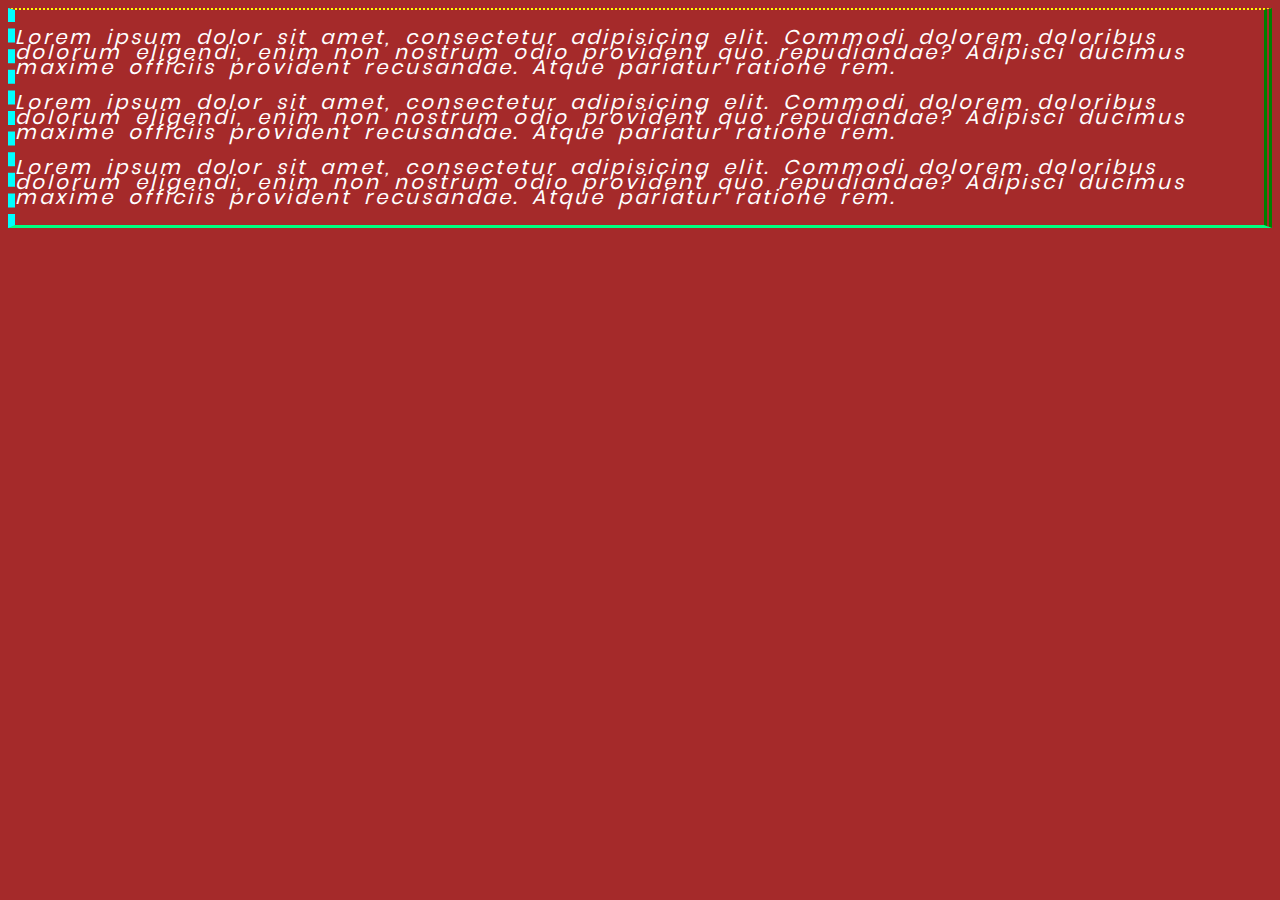
<file: CSS 2-dars/index.html>
<!DOCTYPE html>
<html lang="en">
<head>
    <meta charset="UTF-8">
    <title>Title</title>
    <link rel="stylesheet" href="css/main.css">
</head>
<body>

<div class="text-block">
    <p>
        Lorem ipsum dolor sit amet,
        consectetur adipisicing elit.
        Commodi dolorem doloribus dolorum eligendi,
        enim non nostrum odio provident quo repudiandae?
        Adipisci ducimus maxime officiis provident recusandae.
        Atque pariatur ratione rem.
    </p>
    <p>
        Lorem ipsum dolor sit amet,
        consectetur adipisicing elit.
        Commodi dolorem doloribus dolorum eligendi,
        enim non nostrum odio provident quo repudiandae?
        Adipisci ducimus maxime officiis provident recusandae.
        Atque pariatur ratione rem.
    </p>
    <p>
        Lorem ipsum dolor sit amet,
        consectetur adipisicing elit.
        Commodi dolorem doloribus dolorum eligendi,
        enim non nostrum odio provident quo repudiandae?
        Adipisci ducimus maxime officiis provident recusandae.
        Atque pariatur ratione rem.
    </p>
</div>

</body>
</html>
</file>
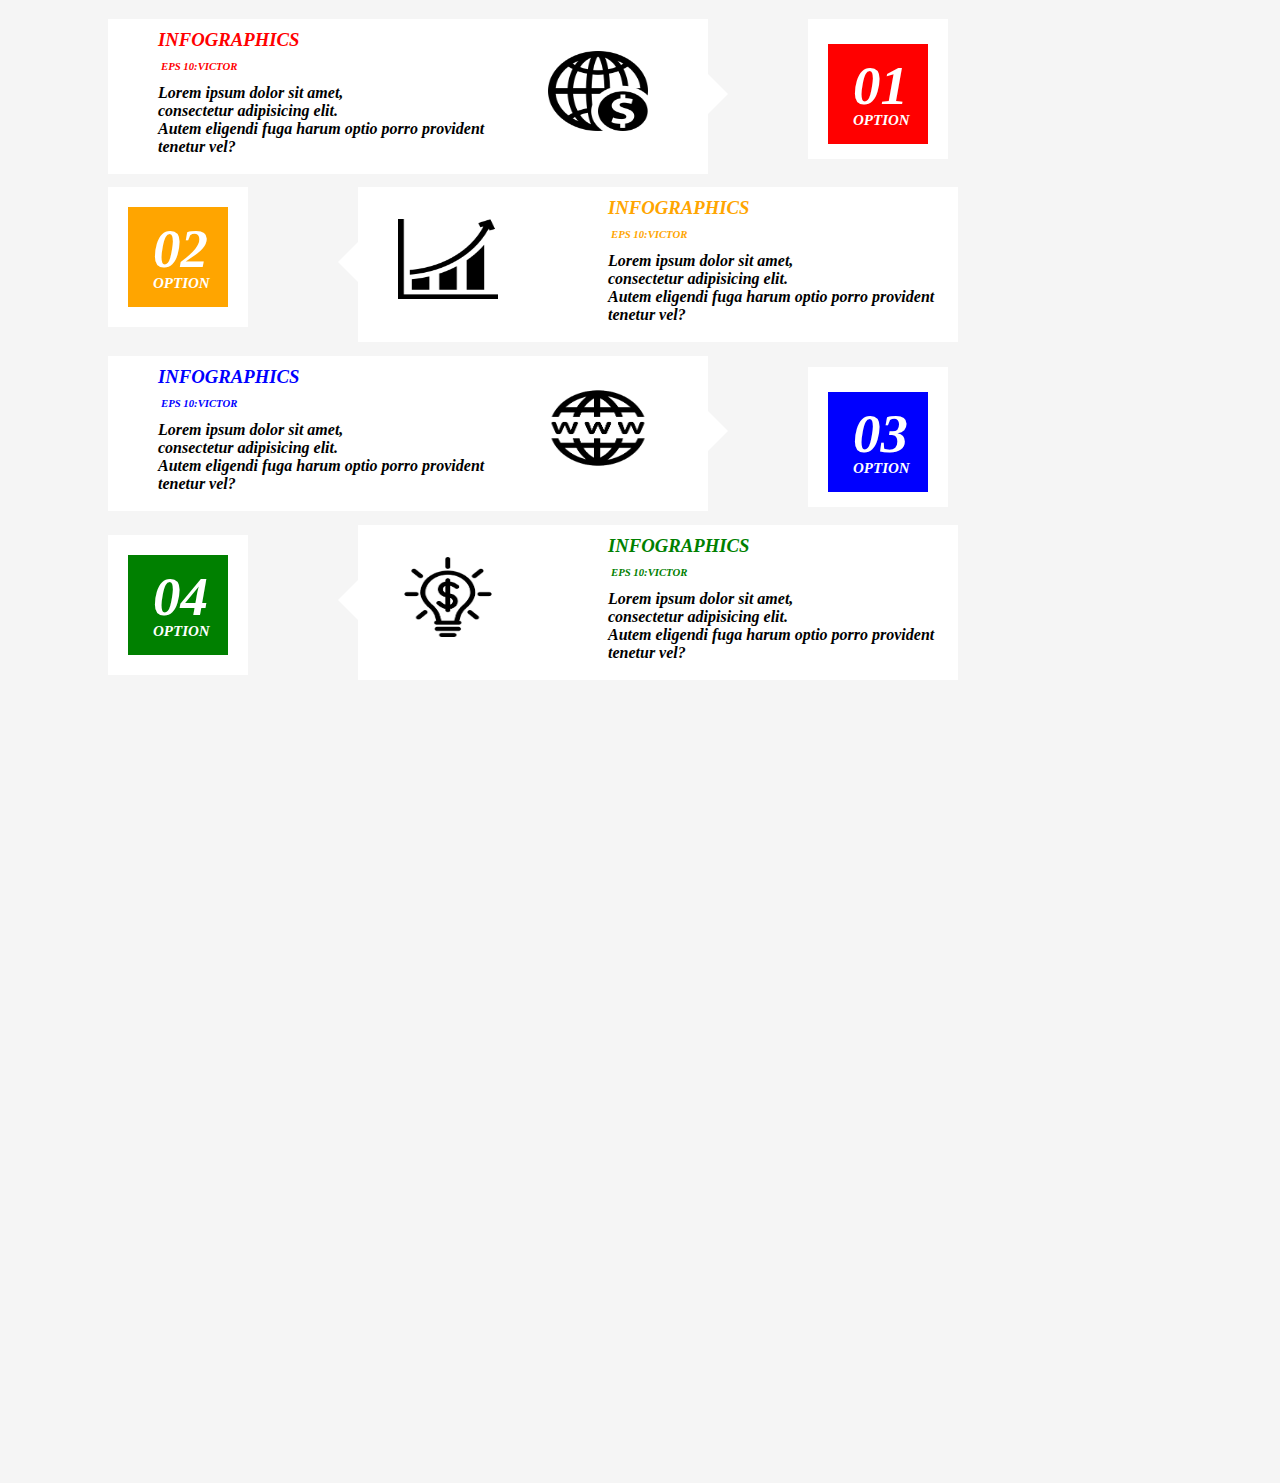
<file: CSS 2-dars/index2.html>
<!DOCTYPE html>
<html lang="en">
<head>
    <meta charset="UTF-8">
    <title>Title</title>
    <link rel="stylesheet" href="css/main2.css">
    <link href="https://fonts.googleapis.com/css2?family=Lugrasimo&family=VT323&display=swap" rel="stylesheet">
</head>
<body>
<div class="wrap">
    <div class="sub-menu" style="position: relative;left: 100px">
        <div class="navbar-menu"></div>
        <h3 style="position: relative;color: red;top: 10px;left: 50px">INFOGRAPHICS</h3>
        <h6 style="position: relative;color: red;top: -6px;left: 53px">EPS 10:VICTOR</h6>
        <p style="position: relative;top: -19px;left: 50px;text-align: left">Lorem ipsum dolor sit amet,<br>
            consectetur adipisicing elit. <br>
            Autem eligendi fuga harum optio porro provident <br> tenetur vel? <br>
        </p>
        <div class="sub-menu-item">
            <img src="rasm/1.png" alt="" width="100" height="80">
        </div>
    </div>
    <div class="sub-menu2" style="position: relative;left: 800px; top: -210px">
        <div class="sub-menu-item2" style="position: relative;left: 20px;top: 25px">
            <p style="position: relative;left: 25px; top: 10px;font-size: 55px">01</p>
            <p style="position: relative;left: 25px;top: -50px; text-outline: -70px;font-size: 15px">OPTION</p>
        </div>
    </div>
</div>
<div class="wrap2">
    <div class="sub-menu3" style="position: relative;left: 350px;top: -200px">
        <div class="navbar-menu2"></div>
        <h3 style="position: relative;color: orange;top: 10px;left: 250px">INFOGRAPHICS</h3>
        <h6 style="position: relative;color: orange;top: -6px;left: 253px">EPS 10:VICTOR</h6>
        <p style="position: relative;top: -19px;left: 250px;text-align: left">Lorem ipsum dolor sit amet,<br>
            consectetur adipisicing elit. <br>
            Autem eligendi fuga harum optio porro provident <br> tenetur vel? <br>
        </p>
        <div class="sub-menu-item3">
            <img src="rasm/2.png" alt="" width="100" height="80">
        </div>
    </div>
    <div class="sub-menu4" style="position: relative;left: 100px; top: -410px">
        <div class="sub-menu-item4">
            <p style="position: relative;left: 25px; top: 10px;font-size: 55px">02</p>
            <p style="position: relative;left: 25px;top: -50px; text-outline: -70px; font-size: 15px">OPTION</p>
        </div>
    </div>
</div>
<div class="wrap3">
    <div class="sub-menu5" style="position: relative;left: 100px;top: -400px">
        <div class="navbar-menu3"></div>
        <h3 style="position: relative;color: blue;top: 10px;left: 50px">INFOGRAPHICS</h3>
        <h6 style="position: relative;color: blue;top: -6px;left: 53px">EPS 10:VICTOR</h6>
        <p style="position: relative;top: -19px;left: 50px;text-align: left">Lorem ipsum dolor sit amet,<br>
            consectetur adipisicing elit. <br>
            Autem eligendi fuga harum optio porro provident <br> tenetur vel? <br>
        </p>
        <div class="sub-menu-item5">
            <img src="rasm/3.png" alt="" width="100" height="80">
        </div>
    </div>
    <div class="sub-menu6" style="position: relative;left: 800px; top: -599px">
        <div class="sub-menu-item6" style="position: relative;left: 20px;top: 25px">
            <p style="position: relative;left: 25px; top: 10px;font-size: 55px">03</p>
            <p style="position: relative;left: 25px;top: -50px; text-outline: -70px;font-size: 15px">OPTION</p>
        </div>
    </div>
</div>
<div class="wrap4">
    <div class="sub-menu7" style="position: relative;left: 350px;top: -600px">
        <div class="navbar-menu4"></div>
        <h3 style="position: relative;color: green;top: 10px;left: 250px">INFOGRAPHICS</h3>
        <h6 style="position: relative;color: green;top: -6px;left: 253px">EPS 10:VICTOR</h6>
        <p style="position: relative;top: -19px;left: 250px;text-align: left">Lorem ipsum dolor sit amet,<br>
            consectetur adipisicing elit. <br>
            Autem eligendi fuga harum optio porro provident <br> tenetur vel? <br>
        </p>
        <div class="sub-menu-item7">
            <img src="rasm/4.png" alt="" width="100" height="80">
        </div>
    </div>
    <div class="sub-menu8" style="position: relative;left: 100px; top: -800px">
        <div class="sub-menu-item8">
            <p style="position: relative;left: 25px; top: 10px;font-size: 55px">04</p>
            <p style="position: relative;left: 25px;top: -50px; text-outline: -70px; font-size: 15px">OPTION</p>
        </div>
    </div>
</div>

</body>
</html>
</file>
<file: CSS 2-dars/css/main.css>
@font-face {
    font-family: 'Poppins';
    src: url("../fonts/Poppins/poppins-v5-latin_devanagari-regular.woff") format("woff"),
    url("../fonts/Poppins/poppins-v5-latin_devanagari-regular.woff2") format("woff2");
}

body{
    background-color: brown;
    font-family: 'Poppins',sans-serif;
    font-size: 20px!important;
    font-weight: 500;
    font-style: italic;
}
.text-block{
    color: white;
    border: 5px solid white;
    /*border-width: 5px;*/
    border-top-width: 2px;
    border-right-width: 8px;
    border-bottom-width: 3px;
    border-left-width: 7px;
   /* border-style: solid;*/
    border-top-style: dotted;
    border-right-style: double;
    border-bottom-style: inset;
    border-left-style: dashed;
    /*border-color: white;*/
    border-top-color: yellow;
    border-right-color: green;
    border-bottom-color: springgreen;
    border-left-color: aqua;
    text-align: left;
    text-transform: none;
    text-decoration: none;
    letter-spacing: 3px;
    word-spacing: 5px;
    line-height: 15px;
    

}
</file>
<file: CSS 2-dars/css/main2.css>
@font-face {

}



body{
    font-style: italic;
    font-weight: bold;
    background-color: whitesmoke;
}
.sub-menu{
    border-right: lightgray;
    background-color: white;
    width: 600px;
    height: 155px;
}
.sub-menu-item{
    position: relative;
    top: -140px;
    left: 440px;
}
.navbar-menu{
    content: '';
    border: 20px solid transparent;
    border-left-color: white;
    position: absolute;
    left: 600px;
    bottom: 60px;
}
.sub-menu2{
    background-color: white;
    width: 140px;
    height: 140px;
}
.sub-menu-item2{
    background-color: red;
    width: 100px;
    height: 100px;
}
.sub-menu-item2 p{
    color: white;
}
.sub-menu3{
    border-right: lightgray;
    background-color: white;
    width: 600px;
    height: 155px;
}
.sub-menu-item3{
    position: relative;
    top: -140px;
    left: 40px;
}
.navbar-menu2{
    content: '';
    border: 20px solid transparent;
    border-left-color: white;
    position: absolute;
    left: -40px;
    bottom: 60px;
    transform: rotate(180deg);
}
.sub-menu4{
    background-color: white;
    width: 140px;
    height: 140px;
}
.sub-menu-item4{
    background-color: orange;
    width: 100px;
    height: 100px;
    position: relative;
    top: 20px;
    left: 20px;

}
.sub-menu-item4 p {
    color: white;
}
.sub-menu5{
    border-right: lightgray;
    background-color: white;
    width: 600px;
    height: 155px;
}
.sub-menu-item5{
    position: relative;
    top: -140px;
    left: 440px;
}
.navbar-menu3{
    content: '';
    border: 20px solid transparent;
    border-left-color: white;
    position: absolute;
    left: 600px;
    bottom: 60px;
}
.sub-menu6{
    background-color: white;
    width: 140px;
    height: 140px;
}
.sub-menu-item6{
    background-color: blue;
    width: 100px;
    height: 100px;
}
.sub-menu-item6 p{
    color: white;
}
.sub-menu7{
    border-right: lightgray;
    background-color: white;
    width: 600px;
    height: 155px;
}
.sub-menu-item7{
    position: relative;
    top: -140px;
    left: 40px;
}
.navbar-menu4{
    content: '';
    border: 20px solid transparent;
    border-left-color: white;
    position: absolute;
    left: -40px;
    bottom: 60px;
    transform: rotate(180deg);
}
.sub-menu8{
    background-color: white;
    width: 140px;
    height: 140px;
}
.sub-menu-item8{
    background-color: green;
    width: 100px;
    height: 100px;
    position: relative;
    top: 20px;
    left: 20px;

}
.sub-menu-item8 p {
    color: white;
}
</file>
